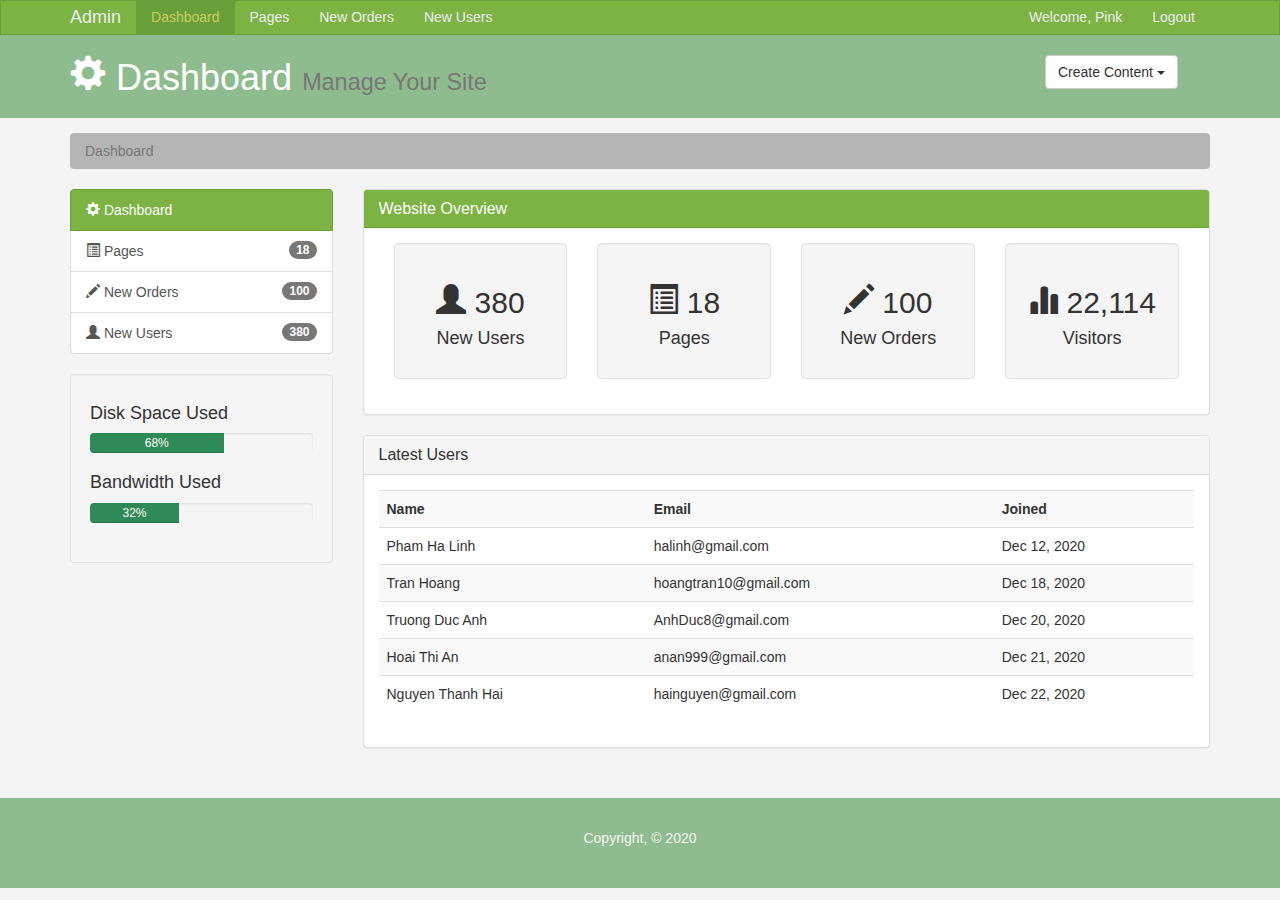
<file: index.html>
<!DOCTYPE html>
<html lang="en">
  <head>
    <meta charset="utf-8">
    <meta http-equiv="X-UA-Compatible" content="IE=edge">
    <meta name="viewport" content="width=device-width, initial-scale=1">
    <title>Admin Area | Dashboard</title>
    <!-- Bootstrap core CSS -->
    <link href="css/bootstrap.min.css" rel="stylesheet">
    <link href="css/style.css" rel="stylesheet">
    <script src="http://cdn.ckeditor.com/4.6.1/standard/ckeditor.js"></script>
  </head>
  <body>

    <nav class="navbar navbar-default">
      <div class="container">
        <div class="navbar-header">
          <button type="button" class="navbar-toggle collapsed" data-toggle="collapse" data-target="#navbar" aria-expanded="false" aria-controls="navbar">
            <span class="sr-only">Toggle navigation</span>
            <span class="icon-bar"></span>
            <span class="icon-bar"></span>
            <span class="icon-bar"></span>
          </button>
          <a class="navbar-brand" href="#">Admin</a>
        </div>
        <div id="navbar" class="collapse navbar-collapse">
          <ul class="nav navbar-nav">
            <li class="active"><a href="index.html">Dashboard</a></li>
            <li><a href="pages.html">Pages</a></li>
            <li><a href="orders.html">New Orders</a></li>
            <li><a href="users.html">New Users</a></li>
          </ul>
          <ul class="nav navbar-nav navbar-right">
            <li><a href="#">Welcome, Pink</a></li>
            <li><a href="login.html">Logout</a></li>
          </ul>
        </div><!--/.nav-collapse -->
      </div>
    </nav>

    <header id="header">
      <div class="container">
        <div class="row">
          <div class="col-md-10">
            <h1><span class="glyphicon glyphicon-cog" aria-hidden="true"></span> Dashboard <small>Manage Your Site</small></h1>
          </div>
          <div class="col-md-2">
            <div class="dropdown create">
              <button class="btn btn-default dropdown-toggle" type="button" id="dropdownMenu1" data-toggle="dropdown" aria-haspopup="true" aria-expanded="true">
                Create Content
                <span class="caret"></span>
              </button>
              <ul class="dropdown-menu" aria-labelledby="dropdownMenu1">
                <li><a type="button" data-toggle="modal" data-target="#addPage">Add Page</a></li>
                <li><a href="#">Add Orders</a></li>
                <li><a href="#">Add Users</a></li>
              </ul>
            </div>
          </div>
        </div>
      </div>
    </header>

    <section id="breadcrumb">
      <div class="container">
        <ol class="breadcrumb">
          <li class="active">Dashboard</li>
        </ol>
      </div>
    </section>

    <section id="main">
      <div class="container">
        <div class="row">
          <div class="col-md-3">
            <div class="list-group">
              <a href="index.html" class="list-group-item active main-color-bg">
                <span class="glyphicon glyphicon-cog" aria-hidden="true"></span> Dashboard
              </a>
              <a href="pages.html" class="list-group-item"><span class="glyphicon glyphicon-list-alt" aria-hidden="true"></span> Pages <span class="badge">18</span></a>
              <a href="orders.html" class="list-group-item"><span class="glyphicon glyphicon-pencil" aria-hidden="true"></span> New Orders <span class="badge">100</span></a>
              <a href="users.html" class="list-group-item"><span class="glyphicon glyphicon-user" aria-hidden="true"></span> New Users <span class="badge">380</span></a>
            </div>

            <div class="well">
              <h4>Disk Space Used</h4>
              <div class="progress">
                  <div class="progress-bar" role="progressbar" aria-valuenow="68" aria-valuemin="0" aria-valuemax="100" style="width: 60%;">
                      68%
              </div>
            </div>
            <h4>Bandwidth Used </h4>
            <div class="progress">
                <div class="progress-bar" role="progressbar" aria-valuenow="32" aria-valuemin="0" aria-valuemax="100" style="width: 40%;">
                    32%
            </div>
          </div>
            </div>
          </div>
          <div class="col-md-9">
            <!-- Website Overview -->
            <div class="panel panel-default">
              <div class="panel-heading main-color-bg">
                <h3 class="panel-title">Website Overview</h3>
              </div>
              <div class="panel-body">
                <div class="col-md-3">
                  <div class="well dash-box">
                    <h2><span class="glyphicon glyphicon-user" aria-hidden="true"></span> 380</h2>
                    <h4>New Users</h4>
                  </div>
                </div>
                <div class="col-md-3">
                  <div class="well dash-box">
                    <h2><span class="glyphicon glyphicon-list-alt" aria-hidden="true"></span> 18</h2>
                    <h4>Pages</h4>
                  </div>
                </div>
                <div class="col-md-3">
                  <div class="well dash-box">
                    <h2><span class="glyphicon glyphicon-pencil" aria-hidden="true"></span> 100</h2>
                    <h4>New Orders</h4>
                  </div>
                </div>
                <div class="col-md-3">
                  <div class="well dash-box">
                    <h2><span class="glyphicon glyphicon-stats" aria-hidden="true"></span> 22,114</h2>
                    <h4>Visitors</h4>
                  </div>
                </div>
              </div>
              </div>

              <!-- Latest Users -->
              <div class="panel panel-default">
                <div class="panel-heading">
                  <h3 class="panel-title">Latest Users</h3>
                </div>
                <div class="panel-body">
                  <table class="table table-striped table-hover">
                      <tr>
                        <th>Name</th>
                        <th>Email</th>
                        <th>Joined</th>
                      </tr>
                      <tr>
                        <td>Pham Ha Linh</td>
                        <td>halinh@gmail.com</td>
                        <td>Dec 12, 2020</td>
                      </tr>
                      <tr>
                        <td>Tran Hoang</td>
                        <td>hoangtran10@gmail.com</td>
                        <td>Dec 18, 2020</td>
                      </tr>
                      <tr>
                        <td>Truong Duc Anh</td>
                        <td>AnhDuc8@gmail.com</td>
                        <td>Dec 20, 2020</td>
                      </tr>
                      <tr>
                        <td>Hoai Thi An</td>
                        <td>anan999@gmail.com</td>
                        <td>Dec 21, 2020</td>
                      </tr>
                      <tr>
                        <td>Nguyen Thanh Hai</td>
                        <td>hainguyen@gmail.com</td>
                        <td>Dec 22, 2020</td>
                      </tr>
                    </table>
                </div>
              </div>
          </div>
        </div>
      </div>
    </section>

    <footer id="footer">
      <p>Copyright, &copy; 2020</p>
    </footer>

    <!-- Modals -->

    <!-- Add Page -->
    <div class="modal fade" id="addPage" tabindex="-1" role="dialog" aria-labelledby="myModalLabel">
  <div class="modal-dialog" role="document">
    <div class="modal-content">
      <form>
      <div class="modal-header">
        <button type="button" class="close" data-dismiss="modal" aria-label="Close"><span aria-hidden="true">&times;</span></button>
        <h4 class="modal-title" id="myModalLabel">Add Page</h4>
      </div>
      <div class="modal-body">
        <div class="form-group">
          <label>Page Title</label>
          <input type="text" class="form-control" placeholder="Page Title">
        </div>
        <div class="form-group">
          <label>Page Body</label>
          <textarea name="editor1" class="form-control" placeholder="Page Body"></textarea>
        </div>
        <div class="checkbox">
          <label>
            <input type="checkbox"> Published
          </label>
        </div>
        <div class="form-group">
          <label>Meta Tags</label>
          <input type="text" class="form-control" placeholder="Add Some Tags...">
        </div>
        <div class="form-group">
          <label>Meta Description</label>
          <input type="text" class="form-control" placeholder="Add Meta Description...">
        </div>
      </div>
      <div class="modal-footer">
        <button type="button" class="btn btn-default" data-dismiss="modal">Close</button>
        <button type="submit" class="btn btn-primary">Save changes</button>
      </div>
    </form>
    </div>
  </div>
</div>

  <script>
     CKEDITOR.replace( 'editor1' );
 </script>

    <!-- Bootstrap core JavaScript
    ================================================== -->
    <!-- Placed at the end of the document so the pages load faster -->
    <script src="https://ajax.googleapis.com/ajax/libs/jquery/1.12.4/jquery.min.js"></script>
    <script src="js/bootstrap.min.js"></script>
  </body>
</html>
</file>
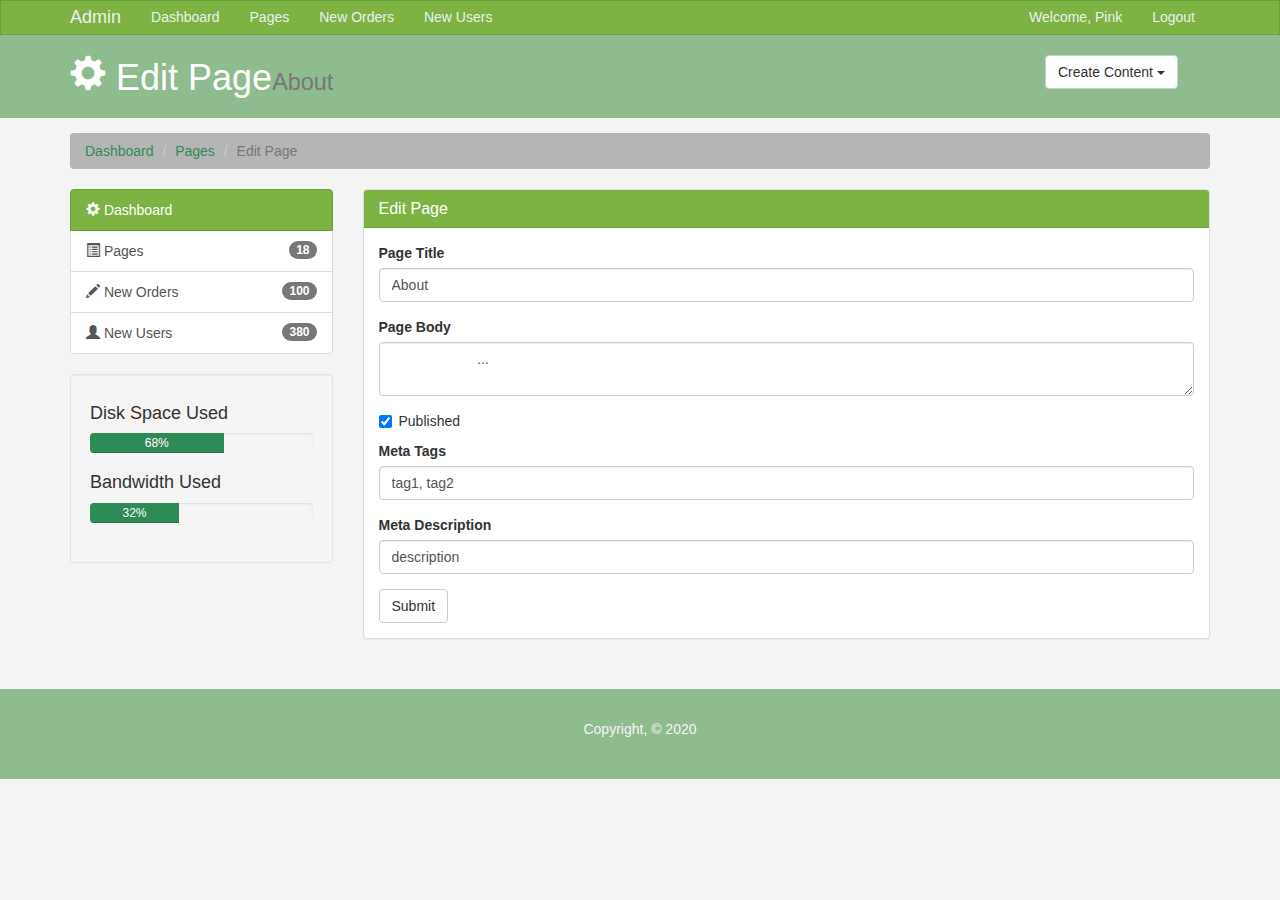
<file: edit.html>
<!DOCTYPE html>
<html lang="en">
  <head>
    <meta charset="utf-8">
    <meta http-equiv="X-UA-Compatible" content="IE=edge">
    <meta name="viewport" content="width=device-width, initial-scale=1">
    <title>Admin Area | Edit Page</title>
    <!-- Bootstrap core CSS -->
    <link href="css/bootstrap.min.css" rel="stylesheet">
    <link href="css/style.css" rel="stylesheet">
    <script src="http://cdn.ckeditor.com/4.6.1/standard/ckeditor.js"></script>
  </head>
  <body>

    <nav class="navbar navbar-default">
      <div class="container">
        <div class="navbar-header">
          <button type="button" class="navbar-toggle collapsed" data-toggle="collapse" data-target="#navbar" aria-expanded="false" aria-controls="navbar">
            <span class="sr-only">Toggle navigation</span>
            <span class="icon-bar"></span>
            <span class="icon-bar"></span>
            <span class="icon-bar"></span>
          </button>
          <a class="navbar-brand" href="#">Admin</a>
        </div>
        <div id="navbar" class="collapse navbar-collapse">
          <ul class="nav navbar-nav">
            <li><a href="index.html">Dashboard</a></li>
            <li><a href="pages.html">Pages</a></li>
            <li><a href="orders.html">New Orders</a></li>
            <li><a href="users.html">New Users</a></li>
          </ul>
          <ul class="nav navbar-nav navbar-right">
            <li><a href="#">Welcome, Pink</a></li>
            <li><a href="login.html">Logout</a></li>
          </ul>
        </div><!--/.nav-collapse -->
      </div>
    </nav>

    <header id="header">
      <div class="container">
        <div class="row">
          <div class="col-md-10">
            <h1><span class="glyphicon glyphicon-cog" aria-hidden="true"></span> Edit Page<small>About</small></h1>
          </div>
          <div class="col-md-2">
            <div class="dropdown create">
              <button class="btn btn-default dropdown-toggle" type="button" id="dropdownMenu1" data-toggle="dropdown" aria-haspopup="true" aria-expanded="true">
                Create Content
                <span class="caret"></span>
              </button>
              <ul class="dropdown-menu" aria-labelledby="dropdownMenu1">
                <li><a type="button" data-toggle="modal" data-target="#addPage">Add Page</a></li>
                <li><a href="#">Add Orders</a></li>
                <li><a href="#">Add Users</a></li>
              </ul>
            </div>
          </div>
        </div>
      </div>
    </header>

    <section id="breadcrumb">
      <div class="container">
        <ol class="breadcrumb">
          <li><a href="index.html">Dashboard</a></li>
          <li><a href="pages.html">Pages</a></li>
          <li class="active">Edit Page</li>
        </ol>
      </div>
    </section>

    <section id="main">
      <div class="container">
        <div class="row">
          <div class="col-md-3">
            <div class="list-group">
              <a href="index.html" class="list-group-item active main-color-bg">
                <span class="glyphicon glyphicon-cog" aria-hidden="true"></span> Dashboard
              </a>
              <a href="pages.html" class="list-group-item"><span class="glyphicon glyphicon-list-alt" aria-hidden="true"></span> Pages <span class="badge">18</span></a>
              <a href="orders.html" class="list-group-item"><span class="glyphicon glyphicon-pencil" aria-hidden="true"></span> New Orders <span class="badge">100</span></a>
              <a href="users.html" class="list-group-item"><span class="glyphicon glyphicon-user" aria-hidden="true"></span> New Users <span class="badge">380</span></a>
            </div>

            <div class="well">
              <h4>Disk Space Used</h4>
              <div class="progress">
                  <div class="progress-bar" role="progressbar" aria-valuenow="68" aria-valuemin="0" aria-valuemax="100" style="width: 60%;">
                      68%
              </div>
            </div>
            <h4>Bandwidth Used </h4>
            <div class="progress">
                <div class="progress-bar" role="progressbar" aria-valuenow="32" aria-valuemin="0" aria-valuemax="100" style="width: 40%;">
                    32%
            </div>
          </div>
            </div>
          </div>
          <div class="col-md-9">
            <!-- Website Overview -->
            <div class="panel panel-default">
              <div class="panel-heading main-color-bg">
                <h3 class="panel-title">Edit Page</h3>
              </div>
              <div class="panel-body">
                <form>
                  <div class="form-group">
                    <label>Page Title</label>
                    <input type="text" class="form-control" placeholder="Page Title" value="About">
                  </div>
                  <div class="form-group">
                    <label>Page Body</label>
                    <textarea name="editor1" class="form-control" placeholder="Page Body">
                      ...
                    </textarea>
                  </div>
                  <div class="checkbox">
                    <label>
                      <input type="checkbox" checked> Published
                    </label>
                  </div>
                  <div class="form-group">
                    <label>Meta Tags</label>
                    <input type="text" class="form-control" placeholder="Add Some Tags..." value="tag1, tag2">
                  </div>
                  <div class="form-group">
                    <label>Meta Description</label>
                    <input type="text" class="form-control" placeholder="Add Meta Description..." value="description">
                  </div>
                  <input type="submit" class="btn btn-default" value="Submit">
                </form>
              </div>
              </div>

          </div>
        </div>
      </div>
    </section>

    <footer id="footer">
      <p>Copyright, &copy; 2020</p>
    </footer>

    <!-- Modals -->

    <!-- Add Page -->
    <div class="modal fade" id="addPage" tabindex="-1" role="dialog" aria-labelledby="myModalLabel">
  <div class="modal-dialog" role="document">
    <div class="modal-content">
      <form>
      <div class="modal-header">
        <button type="button" class="close" data-dismiss="modal" aria-label="Close"><span aria-hidden="true">&times;</span></button>
        <h4 class="modal-title" id="myModalLabel">Add Page</h4>
      </div>
      <div class="modal-body">
        <div class="form-group">
          <label>Page Title</label>
          <input type="text" class="form-control" placeholder="Page Title">
        </div>
        <div class="form-group">
          <label>Page Body</label>
          <textarea name="editor1" class="form-control" placeholder="Page Body"></textarea>
        </div>
        <div class="checkbox">
          <label>
            <input type="checkbox"> Published
          </label>
        </div>
        <div class="form-group">
          <label>Meta Tags</label>
          <input type="text" class="form-control" placeholder="Add Some Tags...">
        </div>
        <div class="form-group">
          <label>Meta Description</label>
          <input type="text" class="form-control" placeholder="Add Meta Description...">
        </div>
      </div>
      <div class="modal-footer">
        <button type="button" class="btn btn-default" data-dismiss="modal">Close</button>
        <button type="submit" class="btn btn-primary">Save changes</button>
      </div>
    </form>
    </div>
  </div>
</div>

  <script>
     CKEDITOR.replace( 'editor1' );
 </script>

    <!-- Bootstrap core JavaScript
    ================================================== -->
    <!-- Placed at the end of the document so the pages load faster -->
    <script src="https://ajax.googleapis.com/ajax/libs/jquery/1.12.4/jquery.min.js"></script>
    <script src="js/bootstrap.min.js"></script>
  </body>
</html>
</file>
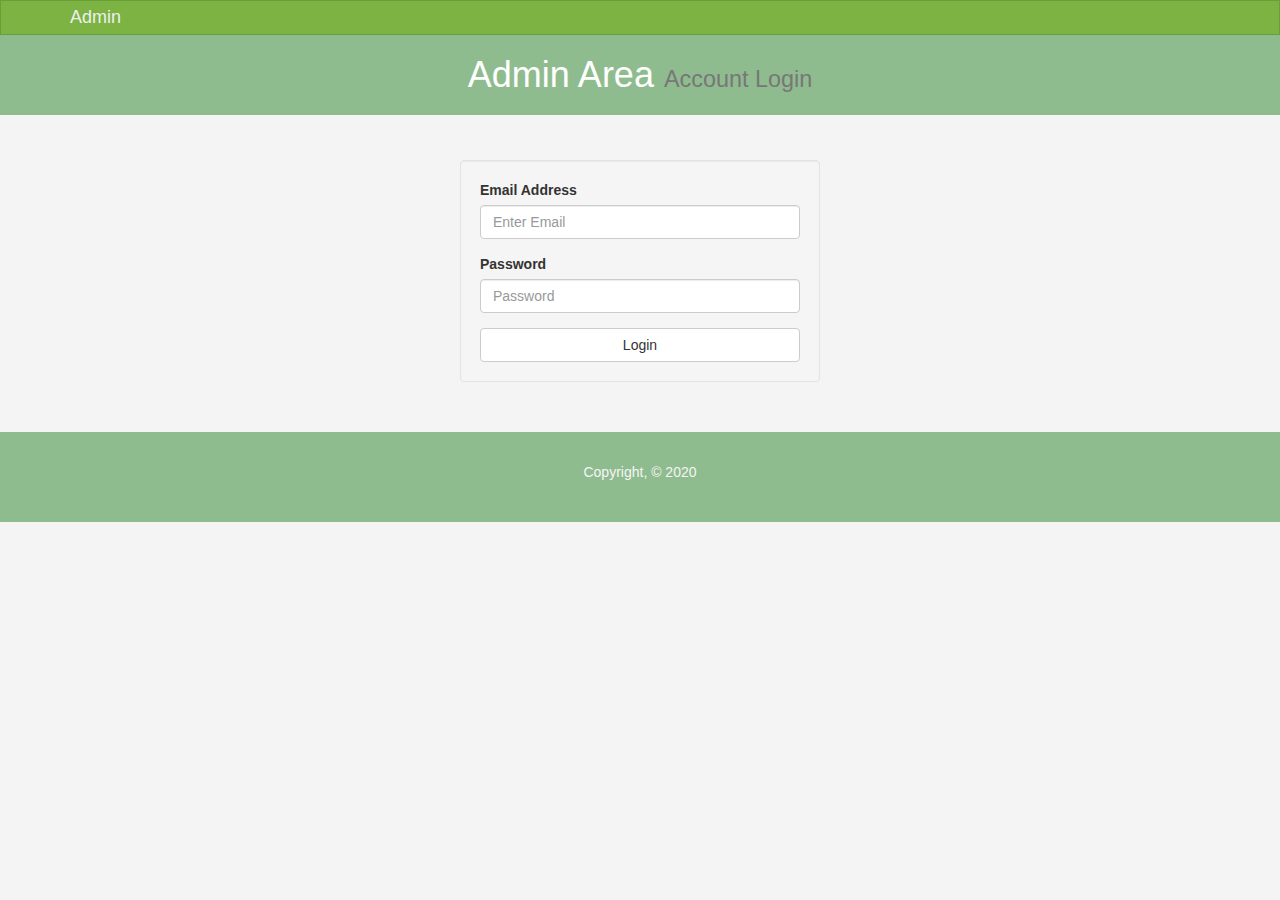
<file: login.html>
<!DOCTYPE html>
<html lang="en">
  <head>
    <meta charset="utf-8">
    <meta http-equiv="X-UA-Compatible" content="IE=edge">
    <meta name="viewport" content="width=device-width, initial-scale=1">
    <title>Admin Area | Account Login</title>
    <!-- Bootstrap core CSS -->
    <link href="css/bootstrap.min.css" rel="stylesheet">
    <link href="css/style.css" rel="stylesheet">
    <script src="http://cdn.ckeditor.com/4.6.1/standard/ckeditor.js"></script>
  </head>
  <body>

    <nav class="navbar navbar-default">
      <div class="container">
        <div class="navbar-header">
          <button type="button" class="navbar-toggle collapsed" data-toggle="collapse" data-target="#navbar" aria-expanded="false" aria-controls="navbar">
            <span class="sr-only">Toggle navigation</span>
            <span class="icon-bar"></span>
            <span class="icon-bar"></span>
            <span class="icon-bar"></span>
          </button>
          <a class="navbar-brand" href="#">Admin</a>
        </div>
        <div id="navbar" class="collapse navbar-collapse">

        </div><!--/.nav-collapse -->
      </div>
    </nav>

    <header id="header">
      <div class="container">
        <div class="row">
          <div class="col-md-12">
            <h1 class="text-center"> Admin Area <small>Account Login</small></h1>
          </div>
        </div>
      </div>
    </header>

    <section id="main">
      <div class="container">
        <div class="row">
          <div class="col-md-4 col-md-offset-4">
            <form id="login" action="index.html" class="well">
                  <div class="form-group">
                    <label>Email Address</label>
                    <input type="text" class="form-control" placeholder="Enter Email">
                  </div>
                  <div class="form-group">
                    <label>Password</label>
                    <input type="password" class="form-control" placeholder="Password">
                  </div>
                  <button type="submit" class="btn btn-default btn-block">Login</button>
              </form>
          </div>
        </div>
      </div>
    </section>

    <footer id="footer">
      <p>Copyright, &copy; 2020</p>
    </footer>

  <script>
     CKEDITOR.replace( 'editor1' );
 </script>

    <!-- Bootstrap core JavaScript
    ================================================== -->
    <!-- Placed at the end of the document so the pages load faster -->
    <script src="https://ajax.googleapis.com/ajax/libs/jquery/1.12.4/jquery.min.js"></script>
    <script src="js/bootstrap.min.js"></script>
  </body>
</html>
</file>
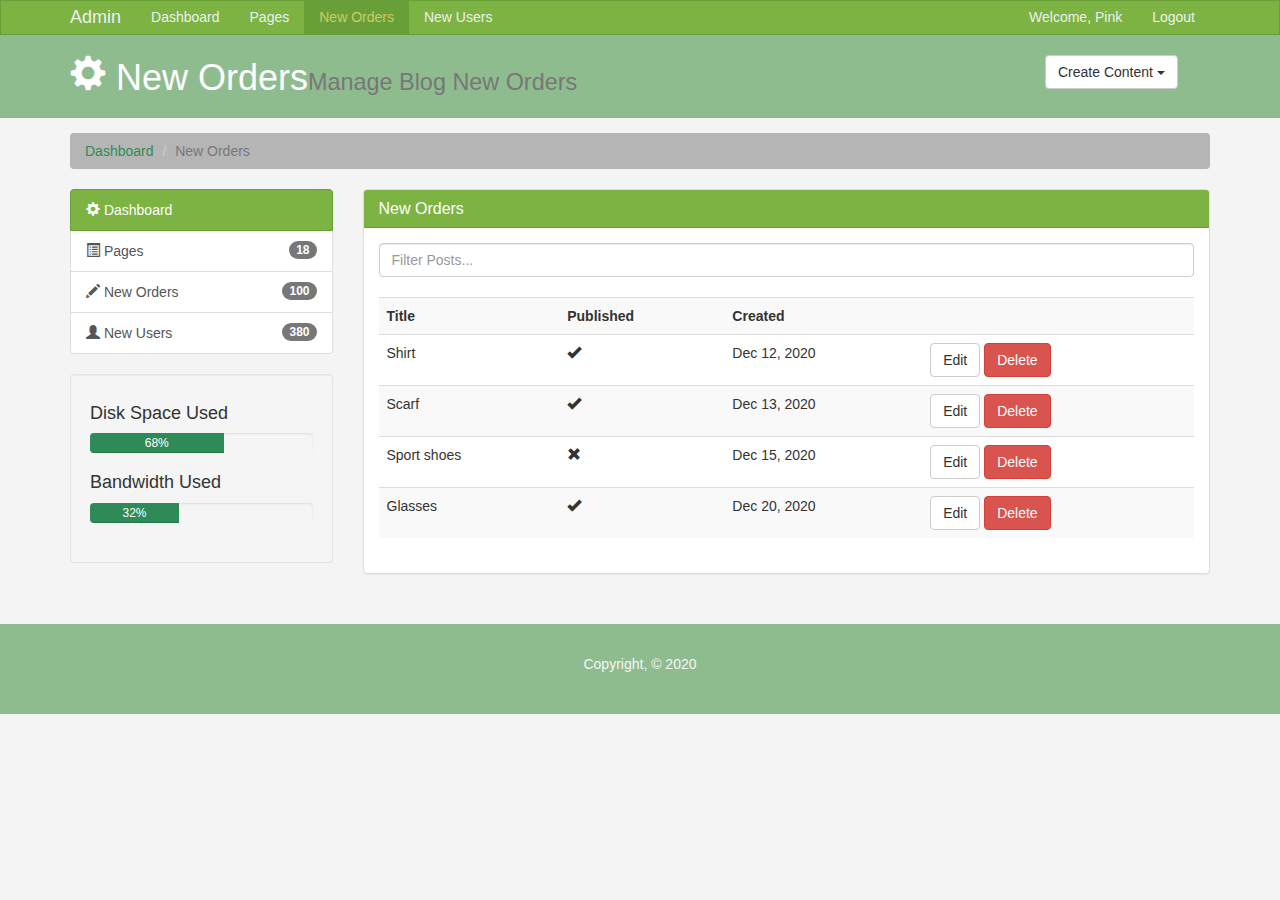
<file: orders.html>
<!DOCTYPE html>
<html lang="en">
  <head>
    <meta charset="utf-8">
    <meta http-equiv="X-UA-Compatible" content="IE=edge">
    <meta name="viewport" content="width=device-width, initial-scale=1">
    <title>Admin Area | Posts</title>
    <!-- Bootstrap core CSS -->
    <link href="css/bootstrap.min.css" rel="stylesheet">
    <link href="css/style.css" rel="stylesheet">
    <script src="http://cdn.ckeditor.com/4.6.1/standard/ckeditor.js"></script>
  </head>
  <body>

    <nav class="navbar navbar-default">
      <div class="container">
        <div class="navbar-header">
          <button type="button" class="navbar-toggle collapsed" data-toggle="collapse" data-target="#navbar" aria-expanded="false" aria-controls="navbar">
            <span class="sr-only">Toggle navigation</span>
            <span class="icon-bar"></span>
            <span class="icon-bar"></span>
            <span class="icon-bar"></span>
          </button>
          <a class="navbar-brand" href="#">Admin</a>
        </div>
        <div id="navbar" class="collapse navbar-collapse">
          <ul class="nav navbar-nav">
            <li><a href="index.html">Dashboard</a></li>
            <li><a href="pages.html">Pages</a></li>
            <li class="active"><a href="orders.html">New Orders</a></li>
            <li><a href="users.html">New Users</a></li>
          </ul>
          <ul class="nav navbar-nav navbar-right">
            <li><a href="#">Welcome, Pink</a></li>
            <li><a href="login.html">Logout</a></li>
          </ul>
        </div><!--/.nav-collapse -->
      </div>
    </nav>

    <header id="header">
      <div class="container">
        <div class="row">
          <div class="col-md-10">
            <h1><span class="glyphicon glyphicon-cog" aria-hidden="true"></span> New Orders<small>Manage Blog New Orders</small></h1>
          </div>
          <div class="col-md-2">
            <div class="dropdown create">
              <button class="btn btn-default dropdown-toggle" type="button" id="dropdownMenu1" data-toggle="dropdown" aria-haspopup="true" aria-expanded="true">
                Create Content
                <span class="caret"></span>
              </button>
              <ul class="dropdown-menu" aria-labelledby="dropdownMenu1">
                <li><a type="button" data-toggle="modal" data-target="#addPage">Add Page</a></li>
                <li><a href="#">Add Orders</a></li>
                <li><a href="#">Add Users</a></li>
              </ul>
            </div>
          </div>
        </div>
      </div>
    </header>

    <section id="breadcrumb">
      <div class="container">
        <ol class="breadcrumb">
          <li><a href="index.html">Dashboard</a></li>
          <li class="active">New Orders</li>
        </ol>
      </div>
    </section>

    <section id="main">
      <div class="container">
        <div class="row">
          <div class="col-md-3">
            <div class="list-group">
              <a href="index.html" class="list-group-item active main-color-bg">
                <span class="glyphicon glyphicon-cog" aria-hidden="true"></span> Dashboard
              </a>
              <a href="pages.html" class="list-group-item"><span class="glyphicon glyphicon-list-alt" aria-hidden="true"></span> Pages <span class="badge">18</span></a>
              <a href="orders.html" class="list-group-item"><span class="glyphicon glyphicon-pencil" aria-hidden="true"></span> New Orders <span class="badge">100</span></a>
              <a href="users.html" class="list-group-item"><span class="glyphicon glyphicon-user" aria-hidden="true"></span> New Users <span class="badge">380</span></a>
            </div>

            <div class="well">
              <h4>Disk Space Used</h4>
              <div class="progress">
                  <div class="progress-bar" role="progressbar" aria-valuenow="68" aria-valuemin="0" aria-valuemax="100" style="width: 60%;">
                      68%
              </div>
            </div>
            <h4>Bandwidth Used </h4>
            <div class="progress">
                <div class="progress-bar" role="progressbar" aria-valuenow="32" aria-valuemin="0" aria-valuemax="100" style="width: 40%;">
                    32%
            </div>
          </div>
            </div>
          </div>
          <div class="col-md-9">
            <!-- Website Overview -->
            <div class="panel panel-default">
              <div class="panel-heading main-color-bg">
                <h3 class="panel-title">New Orders</h3>
              </div>
              <div class="panel-body">
                <div class="row">
                      <div class="col-md-12">
                          <input class="form-control" type="text" placeholder="Filter Posts...">
                      </div>
                </div>
                <br>
                <table class="table table-striped table-hover">
                      <tr>
                        <th>Title</th>
                        <th>Published</th>
                        <th>Created</th>
                        <th></th>
                      </tr>
                      <tr>
                        <td>Shirt</td>
                        <td><span class="glyphicon glyphicon-ok" aria-hidden="true"></span></td>
                        <td>Dec 12, 2020</td>
                        <td><a class="btn btn-default" href="edit.html">Edit</a> <a class="btn btn-danger" href="#">Delete</a></td>
                      </tr>
                      <tr>
                        <td>Scarf</td>
                        <td><span class="glyphicon glyphicon-ok" aria-hidden="true"></span></td>
                        <td>Dec 13, 2020</td>
                        <td><a class="btn btn-default" href="edit.html">Edit</a> <a class="btn btn-danger" href="#">Delete</a></td>
                      </tr>
                      <tr>
                        <td>Sport shoes</td>
                        <td><span class="glyphicon glyphicon-remove" aria-hidden="true"></span></td>
                        <td>Dec 15, 2020</td>
                        <td><a class="btn btn-default" href="edit.html">Edit</a> <a class="btn btn-danger" href="#">Delete</a></td>
                      </tr>
                      <tr>
                        <td>Glasses</td>
                        <td><span class="glyphicon glyphicon-ok" aria-hidden="true"></span></td>
                        <td>Dec 20, 2020</td>
                        <td><a class="btn btn-default" href="edit.html">Edit</a> <a class="btn btn-danger" href="#">Delete</a></td>
                      </tr>
                    </table>
              </div>
              </div>

          </div>
        </div>
      </div>
    </section>

    <footer id="footer">
      <p>Copyright, &copy; 2020</p>
    </footer>

    <!-- Modals -->

    <!-- Add Page -->
    <div class="modal fade" id="addPage" tabindex="-1" role="dialog" aria-labelledby="myModalLabel">
  <div class="modal-dialog" role="document">
    <div class="modal-content">
      <form>
      <div class="modal-header">
        <button type="button" class="close" data-dismiss="modal" aria-label="Close"><span aria-hidden="true">&times;</span></button>
        <h4 class="modal-title" id="myModalLabel">Add Page</h4>
      </div>
      <div class="modal-body">
        <div class="form-group">
          <label>Page Title</label>
          <input type="text" class="form-control" placeholder="Page Title">
        </div>
        <div class="form-group">
          <label>Page Body</label>
          <textarea name="editor1" class="form-control" placeholder="Page Body"></textarea>
        </div>
        <div class="checkbox">
          <label>
            <input type="checkbox"> Published
          </label>
        </div>
        <div class="form-group">
          <label>Meta Tags</label>
          <input type="text" class="form-control" placeholder="Add Some Tags...">
        </div>
        <div class="form-group">
          <label>Meta Description</label>
          <input type="text" class="form-control" placeholder="Add Meta Description...">
        </div>
      </div>
      <div class="modal-footer">
        <button type="button" class="btn btn-default" data-dismiss="modal">Close</button>
        <button type="submit" class="btn btn-primary">Save changes</button>
      </div>
    </form>
    </div>
  </div>
</div>

  <script>
     CKEDITOR.replace( 'editor1' );
 </script>

    <!-- Bootstrap core JavaScript
    ================================================== -->
    <!-- Placed at the end of the document so the pages load faster -->
    <script src="https://ajax.googleapis.com/ajax/libs/jquery/1.12.4/jquery.min.js"></script>
    <script src="js/bootstrap.min.js"></script>
  </body>
</html>
</file>
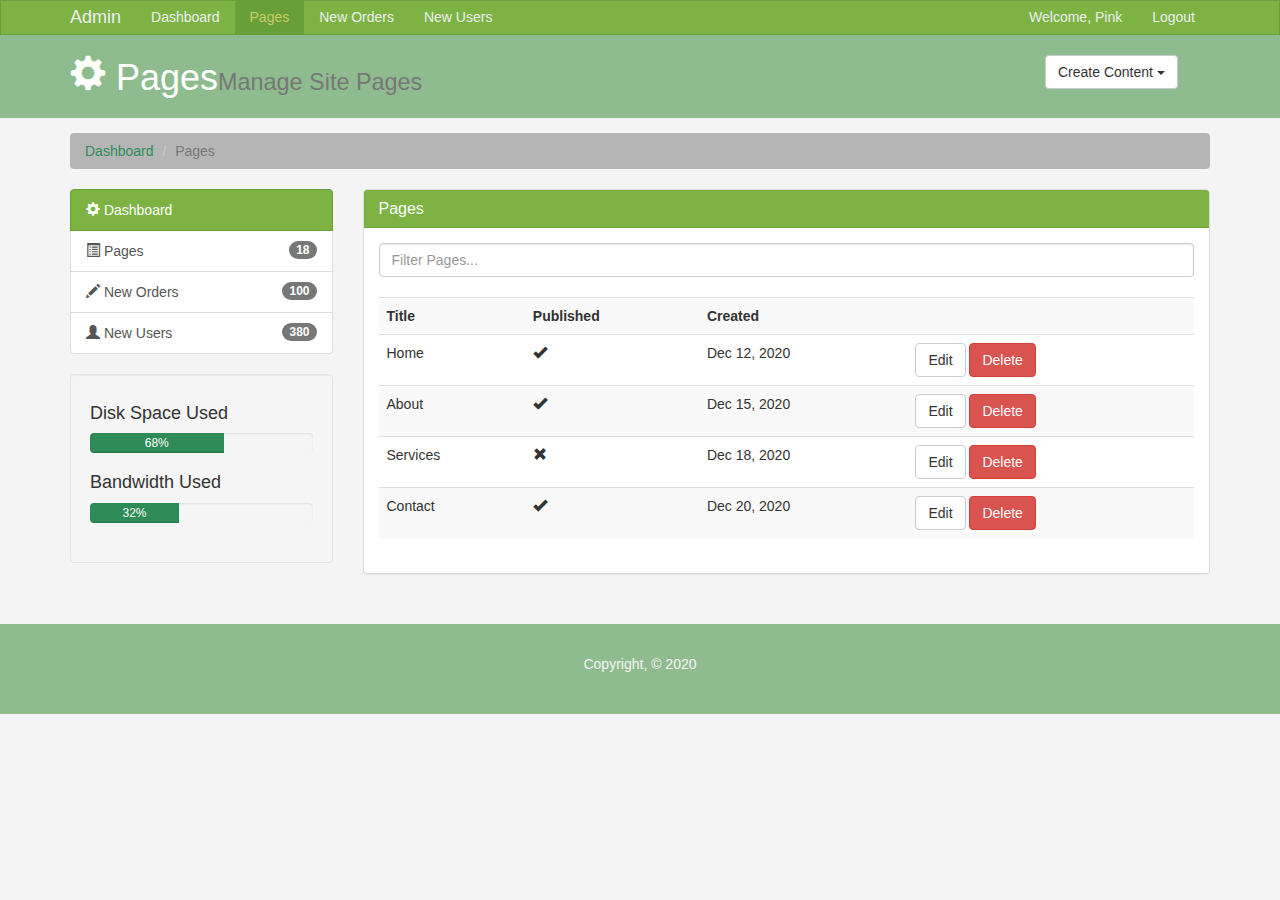
<file: pages.html>
<!DOCTYPE html>
<html lang="en">
  <head>
    <meta charset="utf-8">
    <meta http-equiv="X-UA-Compatible" content="IE=edge">
    <meta name="viewport" content="width=device-width, initial-scale=1">
    <title>Admin Area | Pages</title>
    <!-- Bootstrap core CSS -->
    <link href="css/bootstrap.min.css" rel="stylesheet">
    <link href="css/style.css" rel="stylesheet">
    <script src="http://cdn.ckeditor.com/4.6.1/standard/ckeditor.js"></script>
  </head>
  <body>

    <nav class="navbar navbar-default">
      <div class="container">
        <div class="navbar-header">
          <button type="button" class="navbar-toggle collapsed" data-toggle="collapse" data-target="#navbar" aria-expanded="false" aria-controls="navbar">
            <span class="sr-only">Toggle navigation</span>
            <span class="icon-bar"></span>
            <span class="icon-bar"></span>
            <span class="icon-bar"></span>
          </button>
          <a class="navbar-brand" href="#">Admin</a>
        </div>
        <div id="navbar" class="collapse navbar-collapse">
          <ul class="nav navbar-nav">
            <li><a href="index.html">Dashboard</a></li>
            <li class="active"><a href="pages.html">Pages</a></li>
            <li><a href="orders.html">New Orders</a></li>
            <li><a href="users.html">New Users</a></li>
          </ul>
          <ul class="nav navbar-nav navbar-right">
            <li><a href="#">Welcome, Pink</a></li>
            <li><a href="login.html">Logout</a></li>
          </ul>
        </div><!--/.nav-collapse -->
      </div>
    </nav>

    <header id="header">
      <div class="container">
        <div class="row">
          <div class="col-md-10">
            <h1><span class="glyphicon glyphicon-cog" aria-hidden="true"></span> Pages<small>Manage Site Pages</small></h1>
          </div>
          <div class="col-md-2">
            <div class="dropdown create">
              <button class="btn btn-default dropdown-toggle" type="button" id="dropdownMenu1" data-toggle="dropdown" aria-haspopup="true" aria-expanded="true">
                Create Content
                <span class="caret"></span>
              </button>
              <ul class="dropdown-menu" aria-labelledby="dropdownMenu1">
                <li><a type="button" data-toggle="modal" data-target="#addPage">Add Page</a></li>
                <li><a href="#">Add Orders</a></li>
                <li><a href="#">Add Users</a></li>
              </ul>
            </div>
          </div>
        </div>
      </div>
    </header>

    <section id="breadcrumb">
      <div class="container">
        <ol class="breadcrumb">
          <li><a href="index.html">Dashboard</a></li>
          <li class="active">Pages</li>
        </ol>
      </div>
    </section>

    <section id="main">
      <div class="container">
        <div class="row">
          <div class="col-md-3">
            <div class="list-group">
              <a href="index.html" class="list-group-item active main-color-bg">
                <span class="glyphicon glyphicon-cog" aria-hidden="true"></span> Dashboard
              </a>
              <a href="pages.html" class="list-group-item"><span class="glyphicon glyphicon-list-alt" aria-hidden="true"></span> Pages <span class="badge">18</span></a>
              <a href="orders.html" class="list-group-item"><span class="glyphicon glyphicon-pencil" aria-hidden="true"></span> New Orders <span class="badge">100</span></a>
              <a href="users.html" class="list-group-item"><span class="glyphicon glyphicon-user" aria-hidden="true"></span> New Users <span class="badge">380</span></a>
            </div>

            <div class="well">
              <h4>Disk Space Used</h4>
              <div class="progress">
                  <div class="progress-bar" role="progressbar" aria-valuenow="68" aria-valuemin="0" aria-valuemax="100" style="width: 60%;">
                      68%
              </div>
            </div>
            <h4>Bandwidth Used </h4>
            <div class="progress">
                <div class="progress-bar" role="progressbar" aria-valuenow="32" aria-valuemin="0" aria-valuemax="100" style="width: 40%;">
                    32%
            </div>
          </div>
            </div>
          </div>
          <div class="col-md-9">
            <!-- Website Overview -->
            <div class="panel panel-default">
              <div class="panel-heading main-color-bg">
                <h3 class="panel-title">Pages</h3>
              </div>
              <div class="panel-body">
                <div class="row">
                      <div class="col-md-12">
                          <input class="form-control" type="text" placeholder="Filter Pages...">
                      </div>
                </div>
                <br>
                <table class="table table-striped table-hover">
                      <tr>
                        <th>Title</th>
                        <th>Published</th>
                        <th>Created</th>
                        <th></th>
                      </tr>
                      <tr>
                        <td>Home</td>
                        <td><span class="glyphicon glyphicon-ok" aria-hidden="true"></span></td>
                        <td>Dec 12, 2020</td>
                        <td><a class="btn btn-default" href="edit.html">Edit</a> <a class="btn btn-danger" href="#">Delete</a></td>
                      </tr>
                      <tr>
                        <td>About</td>
                        <td><span class="glyphicon glyphicon-ok" aria-hidden="true"></span></td>
                        <td>Dec 15, 2020</td>
                        <td><a class="btn btn-default" href="edit.html">Edit</a> <a class="btn btn-danger" href="#">Delete</a></td>
                      </tr>
                      <tr>
                        <td>Services</td>
                        <td><span class="glyphicon glyphicon-remove" aria-hidden="true"></span></td>
                        <td>Dec 18, 2020</td>
                        <td><a class="btn btn-default" href="edit.html">Edit</a> <a class="btn btn-danger" href="#">Delete</a></td>
                      </tr>
                      <tr>
                        <td>Contact</td>
                        <td><span class="glyphicon glyphicon-ok" aria-hidden="true"></span></td>
                        <td>Dec 20, 2020</td>
                        <td><a class="btn btn-default" href="edit.html">Edit</a> <a class="btn btn-danger" href="#">Delete</a></td>
                      </tr>
                    </table>
              </div>
              </div>

          </div>
        </div>
      </div>
    </section>

    <footer id="footer">
      <p>Copyright, &copy; 2020</p>
    </footer>

    <!-- Modals -->

    <!-- Add Page -->
    <div class="modal fade" id="addPage" tabindex="-1" role="dialog" aria-labelledby="myModalLabel">
  <div class="modal-dialog" role="document">
    <div class="modal-content">
      <form>
      <div class="modal-header">
        <button type="button" class="close" data-dismiss="modal" aria-label="Close"><span aria-hidden="true">&times;</span></button>
        <h4 class="modal-title" id="myModalLabel">Add Page</h4>
      </div>
      <div class="modal-body">
        <div class="form-group">
          <label>Page Title</label>
          <input type="text" class="form-control" placeholder="Page Title">
        </div>
        <div class="form-group">
          <label>Page Body</label>
          <textarea name="editor1" class="form-control" placeholder="Page Body"></textarea>
        </div>
        <div class="checkbox">
          <label>
            <input type="checkbox"> Published
          </label>
        </div>
        <div class="form-group">
          <label>Meta Tags</label>
          <input type="text" class="form-control" placeholder="Add Some Tags...">
        </div>
        <div class="form-group">
          <label>Meta Description</label>
          <input type="text" class="form-control" placeholder="Add Meta Description...">
        </div>
      </div>
      <div class="modal-footer">
        <button type="button" class="btn btn-default" data-dismiss="modal">Close</button>
        <button type="submit" class="btn btn-primary">Save changes</button>
      </div>
    </form>
    </div>
  </div>
</div>

  <script>
     CKEDITOR.replace( 'editor1' );
 </script>

    <!-- Bootstrap core JavaScript
    ================================================== -->
    <!-- Placed at the end of the document so the pages load faster -->
    <script src="https://ajax.googleapis.com/ajax/libs/jquery/1.12.4/jquery.min.js"></script>
    <script src="js/bootstrap.min.js"></script>
  </body>
</html>
</file>
<file: css/style.css>
body{
  background:#f4f4f4;
}

/* Navbar */
.navbar{
  min-height: 33px !important;
  margin-bottom:0;
  border-radius:0;
}

.navbar-nav > li > a, .navbar-brand{
  padding-top:6px !important;
  padding-bottom:0 !important;
  height: 33px;
}

.navbar-default {
  background-color: #7CB342;
  border-color: #689F38;
}
.navbar-default .navbar-brand {
  color: #ecf0f1;
}
.navbar-default .navbar-brand:hover,
.navbar-default .navbar-brand:focus {
  color: #CCCC66;
}
.navbar-default .navbar-text {
  color: #ecf0f1;
}
.navbar-default .navbar-nav > li > a {
  color: #ecf0f1;
}
.navbar-default .navbar-nav > li > a:hover,
.navbar-default .navbar-nav > li > a:focus {
  color: #CCCC66;
}
.navbar-default .navbar-nav > .active > a,
.navbar-default .navbar-nav > .active > a:hover,
.navbar-default .navbar-nav > .active > a:focus {
  color: #CCCC66;
  background-color: #689F38;
}
.navbar-default .navbar-nav > .open > a,
.navbar-default .navbar-nav > .open > a:hover,
.navbar-default .navbar-nav > .open > a:focus {
  color: #CCCC66;
  background-color: #689F38;
}
.navbar-default .navbar-toggle {
  border-color: #689F38;
}
.navbar-default .navbar-toggle:hover,
.navbar-default .navbar-toggle:focus {
  background-color: #689F38;
}
.navbar-default .navbar-toggle .icon-bar {
  background-color: #ecf0f1;
}
.navbar-default .navbar-collapse,
.navbar-default .navbar-form {
  border-color: #ecf0f1;
}
.navbar-default .navbar-link {
  color: #ecf0f1;
}
.navbar-default .navbar-link:hover {
  color: #CCCC66;
}

/* Custom */
.main-color-bg{
  background-color: #7CB342 !important;
  border-color: #689F38 !important;
  color:#ffffff!important;
}

/* Header */
#header{
  background:#8FBC8F;
  color:#ffffff;
  padding-bottom: 10px;
  margin-bottom: 15px;
}

#header .create{
  padding-top: 20px;
}

/* Breadcrumb */
.breadcrumb{
  background:#B5B5B5;
  color:#2E8B57;
}

.breadcrumb a{
  color:#2E8B57;
}

/* Progress Bars */
.progress-bar{
  background:#2E8B57;
  color:#ffffff;
}

.dash-box{
  text-align:center;
}

#login{
  margin-top:30px;
}

/* Footer */
#footer{
  background:#8FBC8F;
  color: #f5f5f5;
  text-align:center;
  padding:30px;
  margin-top:30px;
}


@media (max-width: 767px) {
  .navbar-default .navbar-nav .open .dropdown-menu > li > a {
    color: #ecf0f1;
  }
  .navbar-default .navbar-nav .open .dropdown-menu > li > a:hover,
  .navbar-default .navbar-nav .open .dropdown-menu > li > a:focus {
    color: #CCCC66;
  }
  .navbar-default .navbar-nav .open .dropdown-menu > .active > a,
  .navbar-default .navbar-nav .open .dropdown-menu > .active > a:hover,
  .navbar-default .navbar-nav .open .dropdown-menu > .active > a:focus {
    color: #CCCC66;
    background-color: #689F38;
  }
}
</file>
